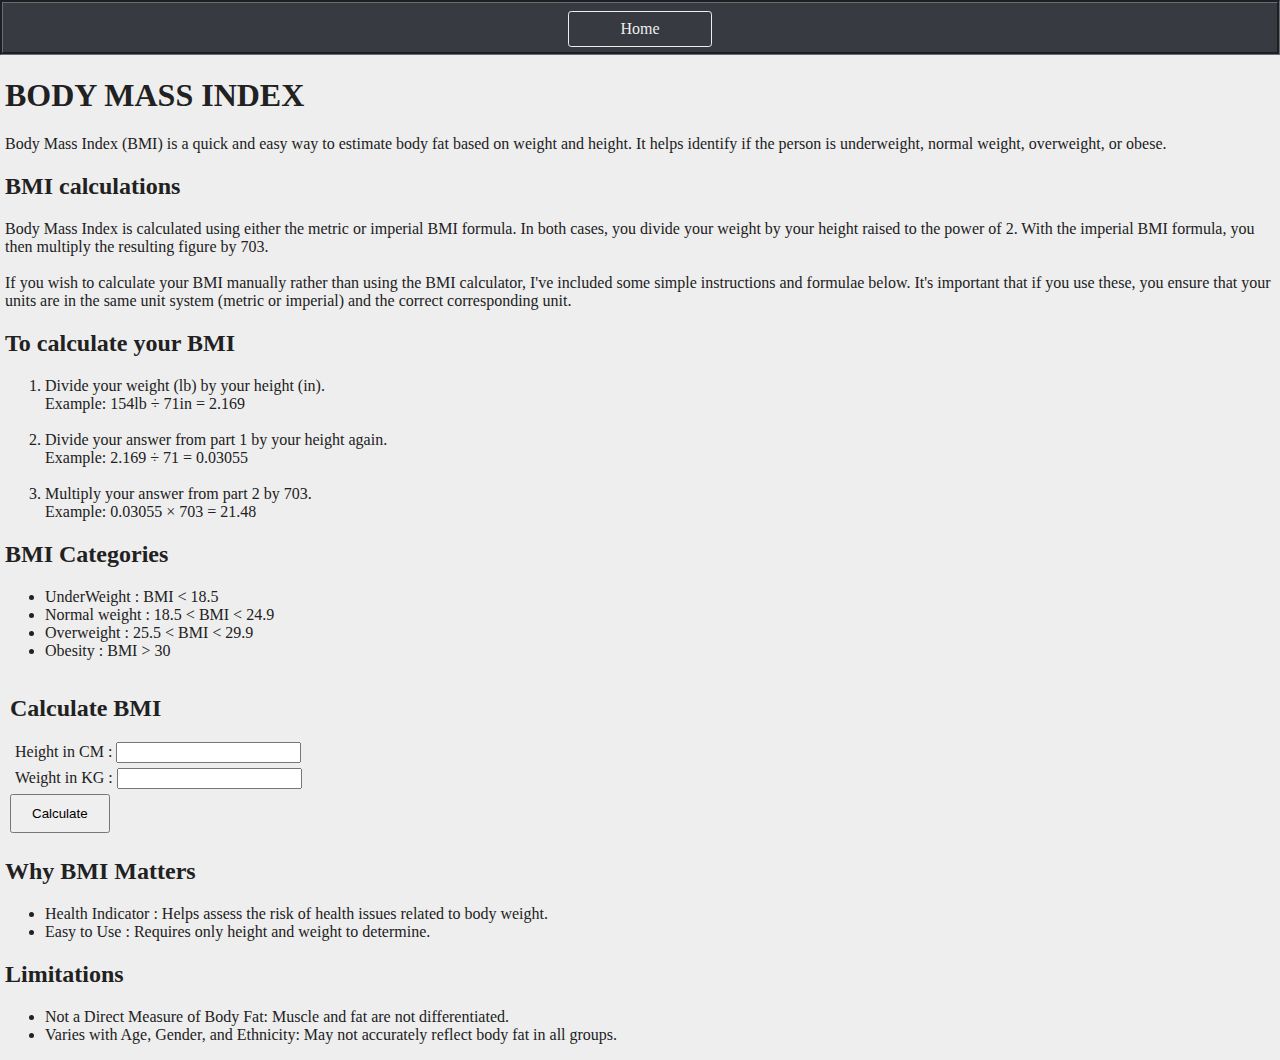
<file: BMI Calulator/index.html>
<!DOCTYPE html>
<html lang="en">
<head>
    <meta charset="UTF-8">
    <meta name="viewport" content="width=device-width, initial-scale=1.0">
    <title>BMI calculator</title>
    <link rel="stylesheet" href="./style.css">
    <link rel="stylesheet" href="../style.css">
</head>
<body>
    <nav>
        <a href="../index.html">Home</a>
    </nav>

    <div class="intro">
        <h1>
            BODY MASS INDEX 
        </h1>
    
        <p>
            Body Mass Index (BMI) is a quick and easy way to estimate body fat based on weight and height. It helps identify if the person is underweight, normal weight, overweight, or obese.
        </p>

        <h2>
           BMI calculations
        </h2>

        <p>
            Body Mass Index is calculated using either the metric or imperial BMI formula. In both cases, you divide your weight by your height raised to the power of 2. With the imperial BMI formula, you then multiply the resulting figure by 703.
            <br><br>
            If you wish to calculate your BMI manually rather than using the BMI calculator, I've included some simple instructions and formulae below. It's important that if you use these, you ensure that your units are in the same unit system (metric or imperial) and the correct corresponding unit.
        </p>

        <h2>
            To calculate your BMI
        </h2>

        <ol>
            <li>Divide your weight (lb) by your height (in).
                <br>Example: 154lb ÷ 71in = 2.169 </li>
            <br>
            <li>Divide your answer from part 1 by your height again.
                <br>Example: 2.169 ÷ 71 = 0.03055</li>
            <br>
            <li>Multiply your answer from part 2 by 703.
                <br>Example: 0.03055 × 703 = 21.48 </li>
        </ol>

        <h2>BMI Categories</h2>
        <ul>
            <li>UnderWeight : BMI < 18.5</li>
            <li>Normal weight : 18.5 < BMI < 24.9 </li>
            <li>Overweight : 25.5 < BMI < 29.9</li>
            <li>Obesity : BMI > 30 </li> 
        </ul>
    </div>
    
    <div class="container">
        <form>
        <div class="box">
            <h2>Calculate BMI </h2>
            <div class="height">
                <label>Height in CM : </label>
                <input type="text"  id="Height" required>
            </div>
            <div class="weight">
                <label>Weight in KG : </label>
                <input type="text" id="Weight" required>
            </div>
    
            <button>Calculate</button></div>
        
        </form>

        <div id="result" class ="box"></div>
    </div>

    

    <div class="end">
        <h2>Why BMI Matters</h2>
        <ul>
            <li>Health Indicator : Helps assess the risk of health issues related to body weight.</li>
            <li>Easy to Use : Requires only height and weight to determine.</li>
        </ul>

        <h2>Limitations</h2>
        <ul>
            <li>Not a Direct Measure of Body Fat: Muscle and fat are not differentiated.</li>
            <li>Varies with Age, Gender, and Ethnicity: May not accurately reflect body fat in all groups.</li>
        </ul>
    </div>
    <script src="./script.js"></script>
</body>
</html>
</file>
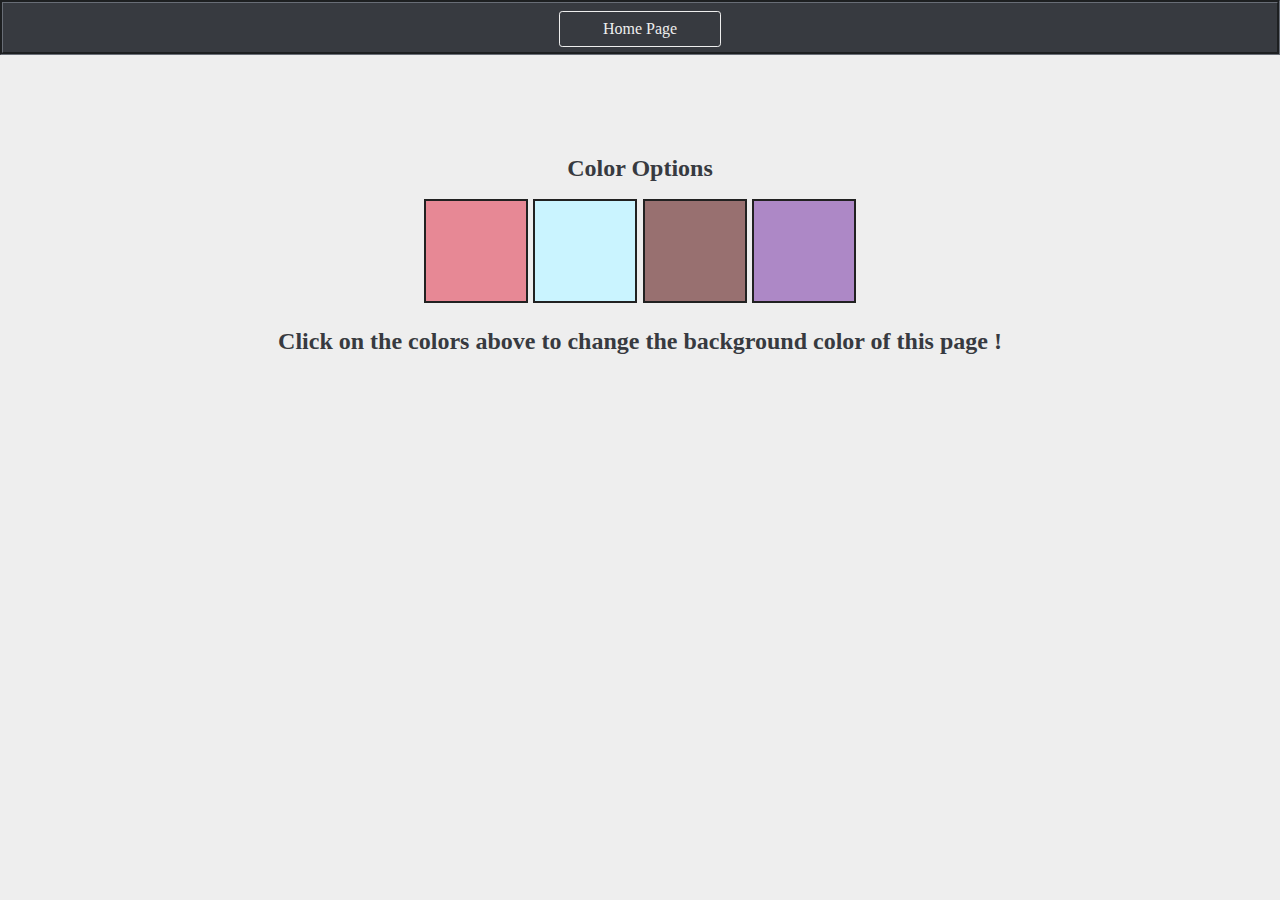
<file: color_selector/index.html>
<!DOCTYPE html>
<html lang="en">
<head>
    <meta charset="UTF-8">
    <meta name="viewport" content="width=device-width, initial-scale=1.0">
    <title>Color changer</title>
    <link rel="icon" href="./images/fevi.png" type="image/x-icon">
    <link rel="stylesheet" href="..//style.css">
    <link rel="stylesheet" href="./style.css">
</head>
<body>
    <nav>
        <a href="../index.html">Home Page</a>
    </nav>
    
    <div class = "canvas">
    <h1>
        Color Options
    </h1>
    
    <span class = "button" id ="red"></span>
    <span class = "button" id ="lightblue"></span>
    <span class = "button" id ="brown"></span>
    <span class = "button" id ="purple"></span>

    <h2>
        Click on the colors above to change the background color of this page !
    </h2>
    </div>
    <script src="script.js"></script>
</body>
</html>
</file>
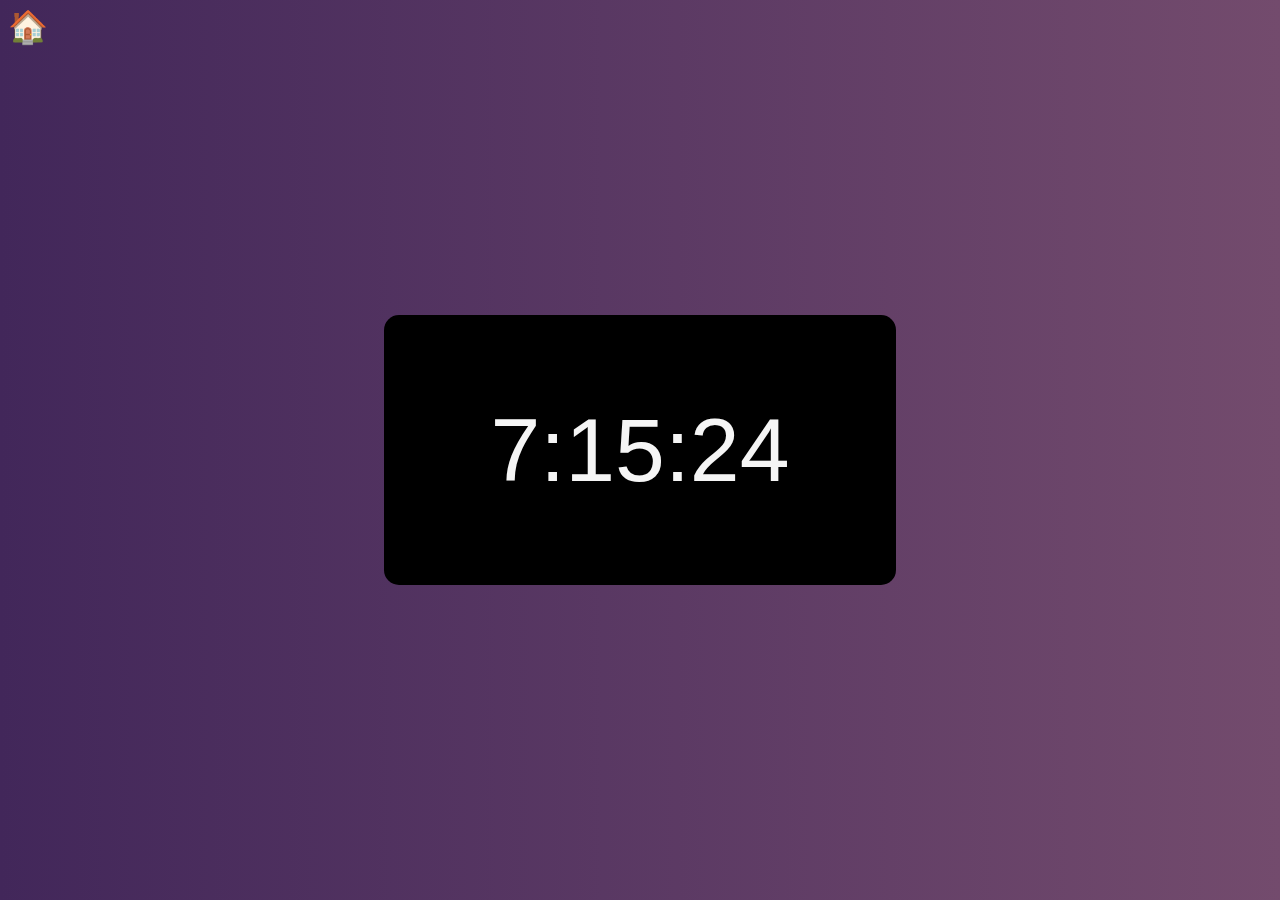
<file: DigitalClock/index.html>
<!DOCTYPE html>
<html lang="en">
<head>
    <meta charset="UTF-8">
    <meta name="viewport" content="width=device-width, initial-scale=1.0">
    <title>Flip Clock</title>
    <link rel="stylesheet" href="../style.css">
    <link rel="stylesheet" href="./style.css">
    <link rel="icon" href="./icons8-clock-16.png" type="image/x-icon">

</head>
<body>
    <a href="..//index.html">🏠</a>

    <div class="clock">
    </div>
    <script src="./script.js"></script>
    
</body>
</html>
</file>
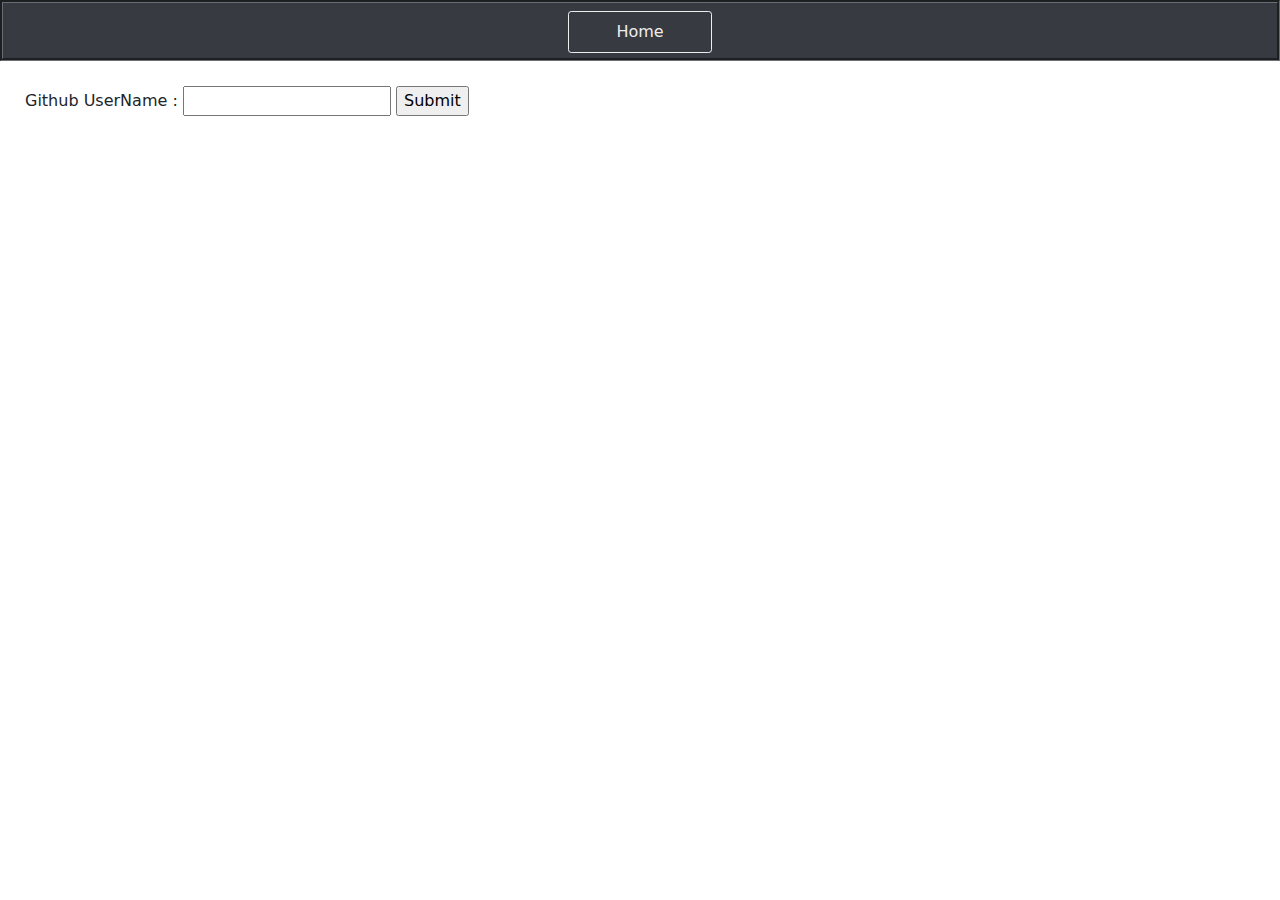
<file: githubCard/index.html>
<!DOCTYPE html>
<html lang="en">
<head>
    <meta charset="UTF-8">
    <meta name="viewport" content="width=device-width, initial-scale=1.0">
    <title>Api</title>
    <link rel="stylesheet" href="../style.css">
    <link rel="stylesheet" href="./style.css">
    <link href="https://cdn.jsdelivr.net/npm/bootstrap@5.3.3/dist/css/bootstrap.min.css" rel="stylesheet" integrity="sha384-QWTKZyjpPEjISv5WaRU9OFeRpok6YctnYmDr5pNlyT2bRjXh0JMhjY6hW+ALEwIH" crossorigin="anonymous">
</head>
<body>
    <nav>
            <a href="./index.html">Home</a>
    </nav>
    <div >
        <label for="gitHub">Github UserName : </label>
        <input type="text" name="gitHub" id="gitHub">
        <input type="submit" value="Submit" class="button">
    </div>

    <div id="card" class="mx-auto my-5">
        <section class="mx-auto my-5" style="max-width: 23rem;">

        </section>
    </div>


    <script src="./script.js"></script>
</body>
</html>
</file>
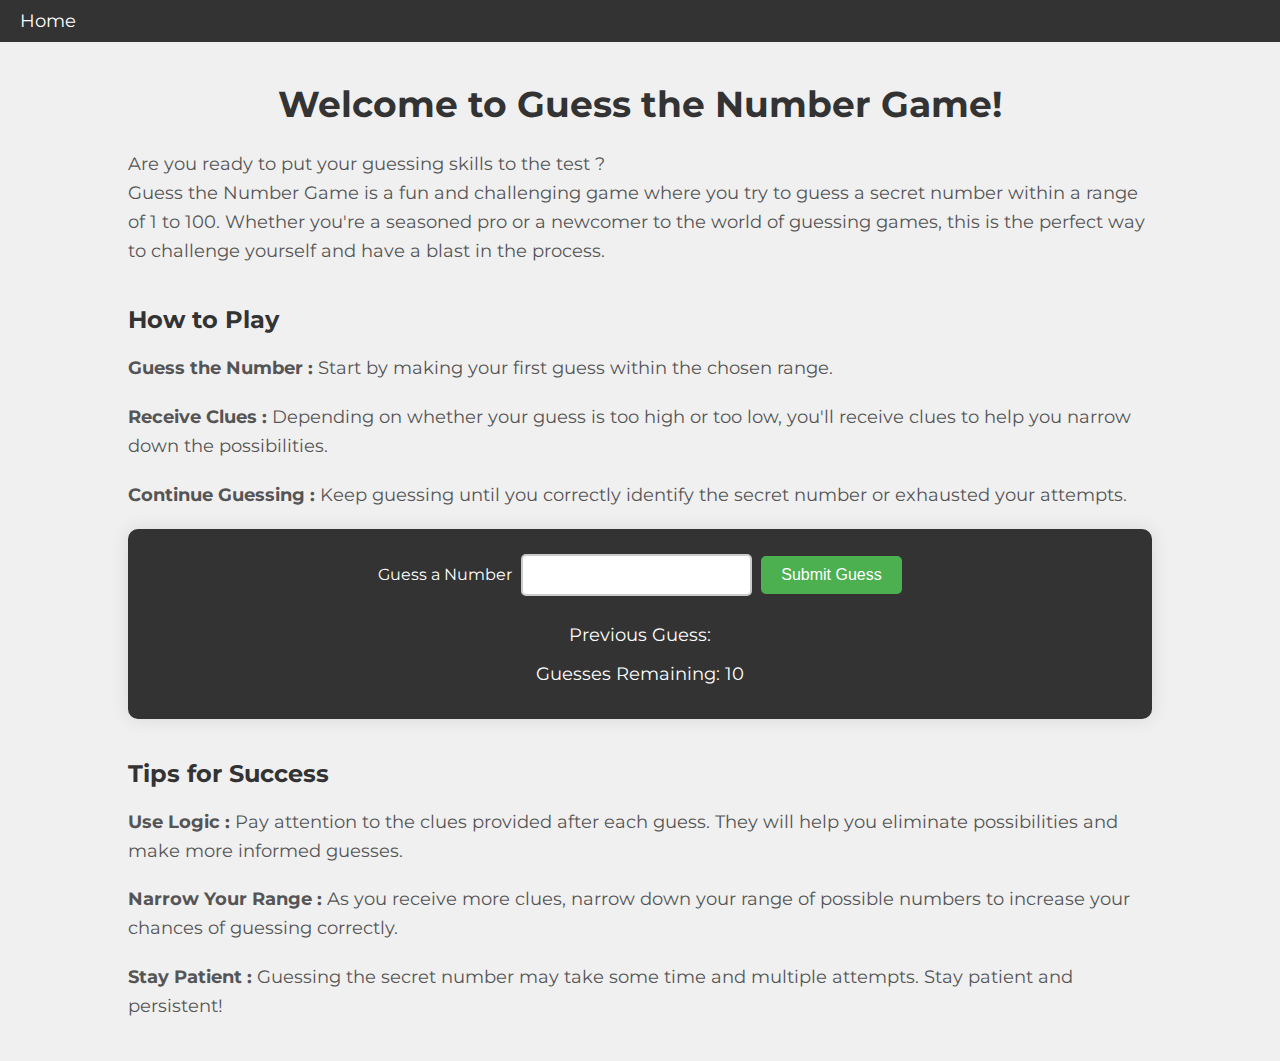
<file: Guess Number/index.html>
<!DOCTYPE html>
<html lang="en">
<head>
    <meta charset="UTF-8">
    <meta name="viewport" content="width=device-width, initial-scale=1.0">
    <title>Number Game</title>
    <link rel="stylesheet" href="./style.css">
    <link rel="shortcut icon" href="./icons8-gameboy-16.png" type="image/x-icon">
    <link rel="preconnect" href="https://fonts.googleapis.com">
    <link rel="preconnect" href="https://fonts.gstatic.com" crossorigin>
    <link href="https://fonts.googleapis.com/css2?family=Dancing+Script:wght@400..700&family=Merriweather&family=Montserrat&family=Sacramento&family=Ubuntu&display=swap" rel="stylesheet">
</head>
<body>
    <nav>
        <a href="../index.html">Home</a>
    </nav>

    <div id="wrapper">
        <h1>Welcome to Guess the Number Game!</h1>
        <p>Are you ready to put your guessing skills to the test ? <br> Guess the Number Game is a fun and challenging game where you try to guess a secret number within a range of 1 to 100. Whether you're a seasoned pro or a newcomer to the world of guessing games, this is the perfect way to challenge yourself and have a blast in the process.</p>

        <h2>How to Play</h2>
        <ul>
            <li><p><strong>Guess the Number : </strong>Start by making your first guess within the chosen range.</p></li>
            <li><p><strong>Receive Clues : </strong>Depending on whether your guess is too high or too low, you'll receive clues to help you narrow down the possibilities.</p></li>
            <li><p><strong>Continue Guessing : </strong>Keep guessing until you correctly identify the secret number or exhausted your attempts.</p></li>
        </ul>
        <div class="box">
        <form class="form">
            <label for="guessField" id="guess">Guess a Number</label>
            <input type="text" name="guessField" id="guessField">
            <input type="submit" id="subt" value="Submit Guess" class="guessSubmit">
        </form>

        <div class="resultParas">
            <p>Previous Guess: <span class="guesses"></span></p>
            <p>Guesses Remaining: <span class="lastResult">10</span></p>
            <p class="lowOrHigh"></p>
        </div>
        </div>
        <h2>Tips for Success</h2>
        <ul>
            <li><p><strong>Use Logic : </strong>Pay attention to the clues provided after each guess. They will help you eliminate possibilities and make more informed guesses.</p></li>
            <li><p><strong>Narrow Your Range : </strong>As you receive more clues, narrow down your range of possible numbers to increase your chances of guessing correctly.</p></li>
            <li><p><strong>Stay Patient : </strong> Guessing the secret number may take some time and multiple attempts. Stay patient and persistent!</p></li>
        </ul>
    </div>
    <script src="./script.js"></script>
</body>
</html>
</file>
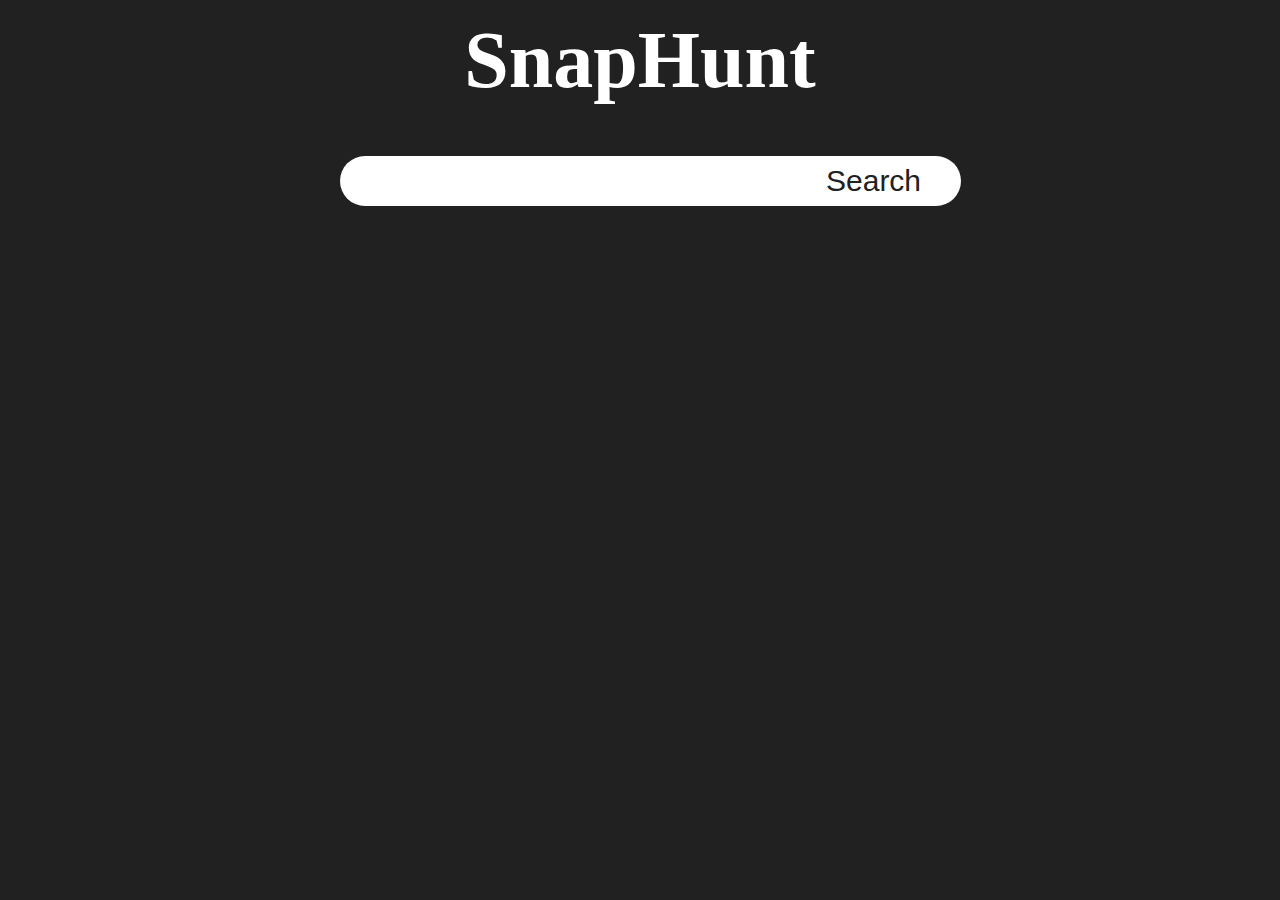
<file: imageSearchEngine/index.html>
<!DOCTYPE html>
<html lang="en">
  <head>
    <meta charset="UTF-8" />
    <meta name="viewport" content="width=device-width, initial-scale=1.0" />
    <title>Image Engine</title>
    <link rel="stylesheet" href="./style.css" />
    <link rel="shortcut icon" href="./web-search-engine_3868333.png" type="image/x-icon">
  </head>
  <body>
    <h1>SnapHunt</h1>
    <form id="search-form">
      <input type="text" id="search-box" />
      <button>Search</button>
    </form>
    <div id="search-result"></div>
    <button id="show-more-btn">Show More</button>
    <script src="./script.js"></script>
  </body>
</html>
</file>
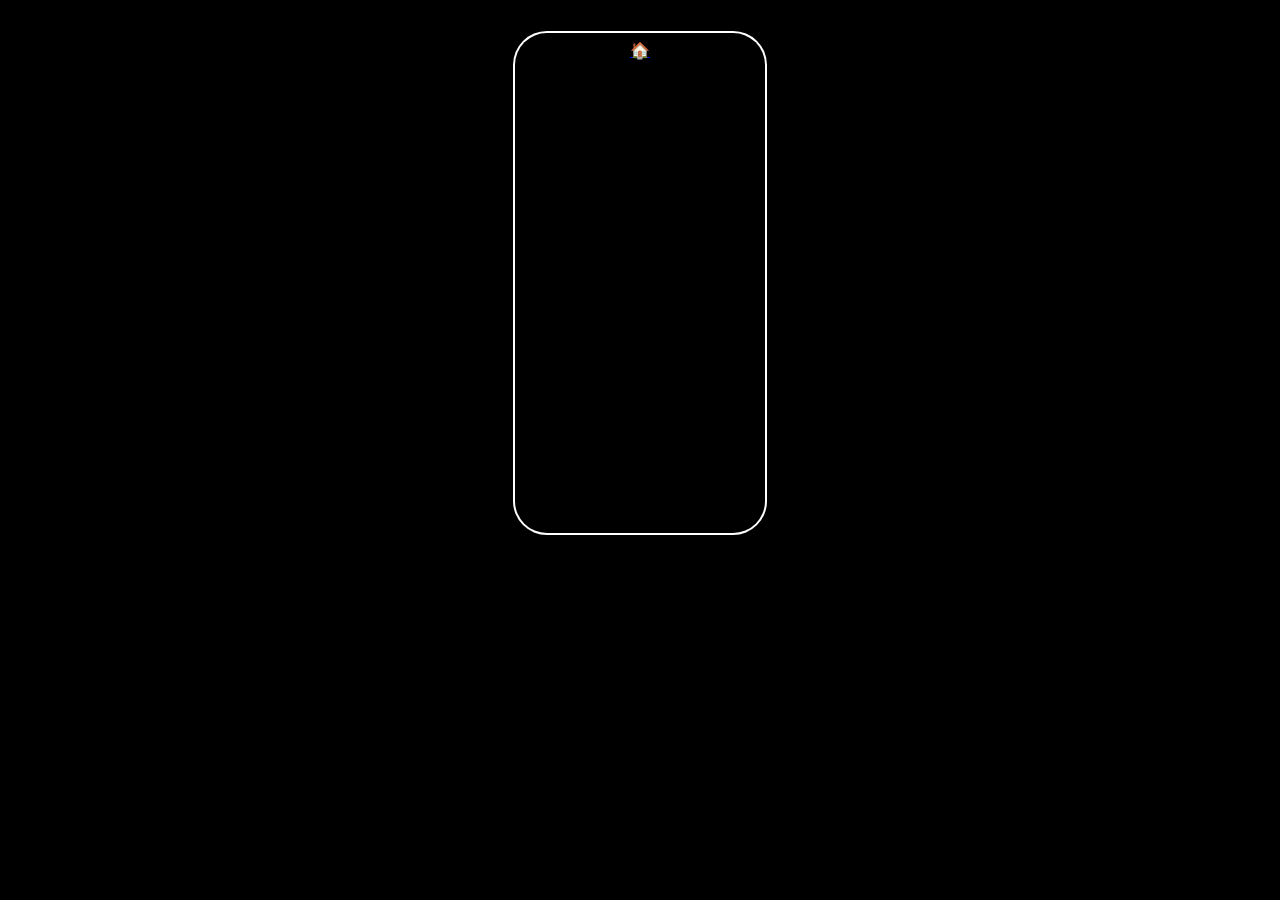
<file: Infinite_backgroundColor/index.html>
<!DOCTYPE html>
<html lang="en">

<head>
    <meta charset="UTF-8">
    <meta name="viewport" content="width=device-width, initial-scale=1.0">
    <title>iPhone UI Simulation</title>
    <link rel="stylesheet" href="style.css">
</head>

<body>
    <div class="container">
        <div class="iphone-case">
            <a href="../index.html">🏠</a>
        </div>
    </div>
</body>
<script src="./script.js"></script>

</html>
</file>
<file: BMI Calulator/style.css>
*{
    box-sizing : border-box;
}
div{
    margin: 5px;
}

li{
    pading: 0.5rem;
}

.ol{
    padding: 0.5rem;
}

.container{
    display:flex;
    aligh-items:center;
}

button {
    padding: 10px 20px;
    margin-right: 10px;
}
#result {
    padding-top: 130px;
}
</file>
<file: style.css>
*{
    
}

body{
    margin : 0;
    color : #212121;
    background-color: #EEEEEE;
}

nav{
    display : flex;
    flex-wrap : wrap;
    align-items: center;
    justify-content: center;
    padding: 5px;
    gap: 5px;
    border: 3px groove #686D76;
    background-color: #373A40;

}

nav a{
    display: inline-block;
    min-width: 9rem;
    padding: 0.5rem;
    border-radius: 0.2rem;
    border: solid 1px #EEEEEE;
    text-align: center;
    text-decoration: none;
    color: #EEEEEE;
    margin-top : 0.2rem ;
}
</file>
<file: color_selector/style.css>
body{
    background-color: #EEEEEE;
}

nav a{
    display: inline-block;
    min-width: 9rem;
    padding: 0.5rem;
    border-radius: 0.2rem;
    border: solid 1px #EEEEEE;
    text-align: center;
    text-decoration: none;
    color: #EEEEEE;
    margin-top : 0.2rem ;
}

h1{
    color: #373A40;
    font-weight: bold;
    font-size:1.5rem ;
}

h2{
    color: #373A40;
    font-weight: bold;
    font-size:1.5rem ;
}

.canvas{
    margin: 100px auto 100px;
    width: 80%;
    text-align: center;
}

.button {
    height: 100px;
    width: 100px;
    margin:  0.05rem;
    border: solid #212121 2px;
    display : inline-block;
}

#brown{
    background-color: #987070;
}
#purple{
    background-color: #AD88C6;
}
#lightblue{
    background-color:#CAF4FF;
}
#red{
    background-color: #E78895;
}
</file>
<file: DigitalClock/style.css>
body {
    background: linear-gradient(90deg, #42275a, #734b6d);
    height: 100vh; 
    margin: 0; 
    display: flex;
    justify-content: center;
    align-items: center; 
    color: whitesmoke ;
    font-family: Arial, sans-serif;
}

a {  
    padding: 0.5rem;
    text-decoration: none;
    position: absolute;
    top: 0;
    left: 0;
    font-size:2rem;
}

.clock {
    display: flex;
    justify-content: center;
    align-items: center;
    background-color: black;
    height: 30vh;
    width: 40vw;
    border-radius: 15px;
    font-size: 7vw; 
    padding: 1rem; 
    box-sizing: border-box; 
    text-align: center; 
}

@media (max-width: 768px) {
    .clock {
        width: 70vw; 
        height: 30vh; 
        font-size: 15vw; 
    }
}

@media (max-width: 480px) {
    .clock {
        width: 90vw; 
        height: 30vh; 
        font-size: 10vw; 
    }
}
</file>
<file: githubCard/style.css>
.box{
    margin:10px;
}

div{
    margin: 15px;
    padding: 10px;
}
</file>
<file: Guess Number/style.css>
body {
    font-family: 'Montserrat', sans-serif;
    background-color: #f0f0f0; 
    margin: 0;
    padding: 0;
}


nav {
    background-color: #333; 
    padding: 10px 0;
}

nav a {
    color: #fff; 
    text-decoration: none;
    font-size: 18px;
    margin: 0 20px;
}

#wrapper {
    max-width: 1024px;
    margin: 0 auto;
    padding: 20px;
}

h1 {
    text-align: center;
    color: #333;
    font-size: 36px;
    margin-top: 20px;
}

p {
    font-size: 18px;
    line-height: 1.6;
    color: #555;
}

.box {
    background-color: #333;
    border-radius: 10px;
    box-shadow: 0px 0px 20px rgba(0, 0, 0, 0.1);
    padding: 20px;
    margin-top: 20px;
    transition: transform 0.3s ease;
    color : white;
}

.box:hover {
    transform:scale(1.1);
    
}

.form {
    text-align: center;
}

#guessField {
    padding: 10px;
    margin: 5px;
    font-size: 16px;
    border: 2px solid #ccc;
    border-radius: 5px;
}

.guessSubmit {
    background-color: #4CAF50;
    color: white;
    padding: 10px 20px;
    border: none;
    border-radius: 5px;
    cursor: pointer;
    font-size: 16px;
}

.guessSubmit:hover {
    background-color: #45a049;
}

.resultParas {
    color: white;
    margin-top: 20px;
    text-align: center;
}

.resultParas p {
    color: white;
    font-size: 18px;
    margin: 10px 0;
}

.lowOrHigh {
    color: white;
    font-weight: bold;
}

h2 {
    color: #333;
    font-size: 24px;
    margin-top: 40px;
}

ul {
    list-style-type: none;
    padding: 0;
}

ul li {
    margin-bottom: 20px;
}

footer {
    text-align: center;
    margin-top: 50px;
    padding: 20px 0;
    background-color: #333;
    color: #fff;
}

#newGame{
    color:white;
}
</file>
<file: imageSearchEngine/style.css>
* {
    margin: 0;
    padding: 0;
    box-sizing: border-box;
  }
  
  body {
    background-color: #212121; /* Cool blue-gray */
    color: #fff; /* Light gray */
  }
  
  h1 {
    font-size: 80px;
    text-align: center;
    margin: 15px auto 50px;
    color: #fff;
    animation: none;
  }
  
  form {
    width: 80%;
    max-width: 600px;
    margin: auto;
    height: 50px;
    color: #212121;
    background: #fff;
    display: flex;
    align-items: center;
    border-radius: 100px;
  }
  
  form input {
    flex: 1;
    height: 100%;
    border: 0;
    outline: 0;
    background: transparent;
    font-size: 30px;
    padding: 0 30px;
    color: #212121;
    border-top-left-radius: 100px;
    border-bottom-left-radius: 100px;
  }
  
  form button {
    padding: 0 40px;
    height: 100%;
    background-color: #fff;
    color: #212121;
    font-size: 30px;
    border: 0;
    outline: 0;
    border-top-right-radius: 200px;
    border-bottom-right-radius: 200px;
    cursor: pointer;
    transition-property: color, background-color;
    transition-duration: 0.7s;
    transition-timing-function: ease;
  }
  
  ::placeholder {
    color: #212121;
    border-radius: 100px;
    font-size: 18px;
  }
  
  button:hover {
    color: #fff;
    background-color: #212121;
    direction: ltr;
  }
  
  #show-more-btn {
    background: #fff;
    color: #212121;
    border: 0;
    outline: 0;
    padding: 10px 20px;
    border-radius: 50px;
    margin: 10px auto 100px;
    cursor: pointer;
    font-size: 20px;
    display: none;
    transition-property: color, background-color;
    transition-duration: 0.7s;
    transition-timing-function: ease;
  }
  
  #show-more-btn:hover {
    color: #fff;
    background-color: #212121;
    direction: ltr;
  }
  
  #search-result {
    width: 80%;
    margin: 20px auto 10px;
    display: grid;
    grid-template-columns: 1fr 1fr 1fr;
    grid-gap: 40px;
  }
  
  #search-result img {
    width: 100%;
    height: 230px;
    object-fit: cover;
    border-radius: 5px;
  }
</file>
<file: Infinite_backgroundColor/style.css>
*{
    box-sizing: border-box;
   }
   
body {
     margin: 25px;
     background-color: black;
     color: white;
     text-align: center;
     font-family: 'Poppins', sans-serif;
}
   
.container {
     display: flex;
     flex-wrap: wrap;
     gap: clamp(1rem, 3vw, 3rem);
     padding: .5rem;
}
   
.iphone-case {
     --border-radius-outer: 2rem;
     --outer-padding: 0.5rem;
     --case-color: hsl(0, 0%, 0%);
     --border-radius-inner: calc( var(--border-radius-outer) - var(--outer-padding));
     box-shadow: 0px 0px 0px 2px white;
     background-color: var(--case-color);
     border-radius: var(--border-radius-outer);
     padding: var(--outer-padding);
     width: min(250px);
     aspect-ratio: 1/2;
     position: relative;
     margin-inline: auto;
}
</file>
